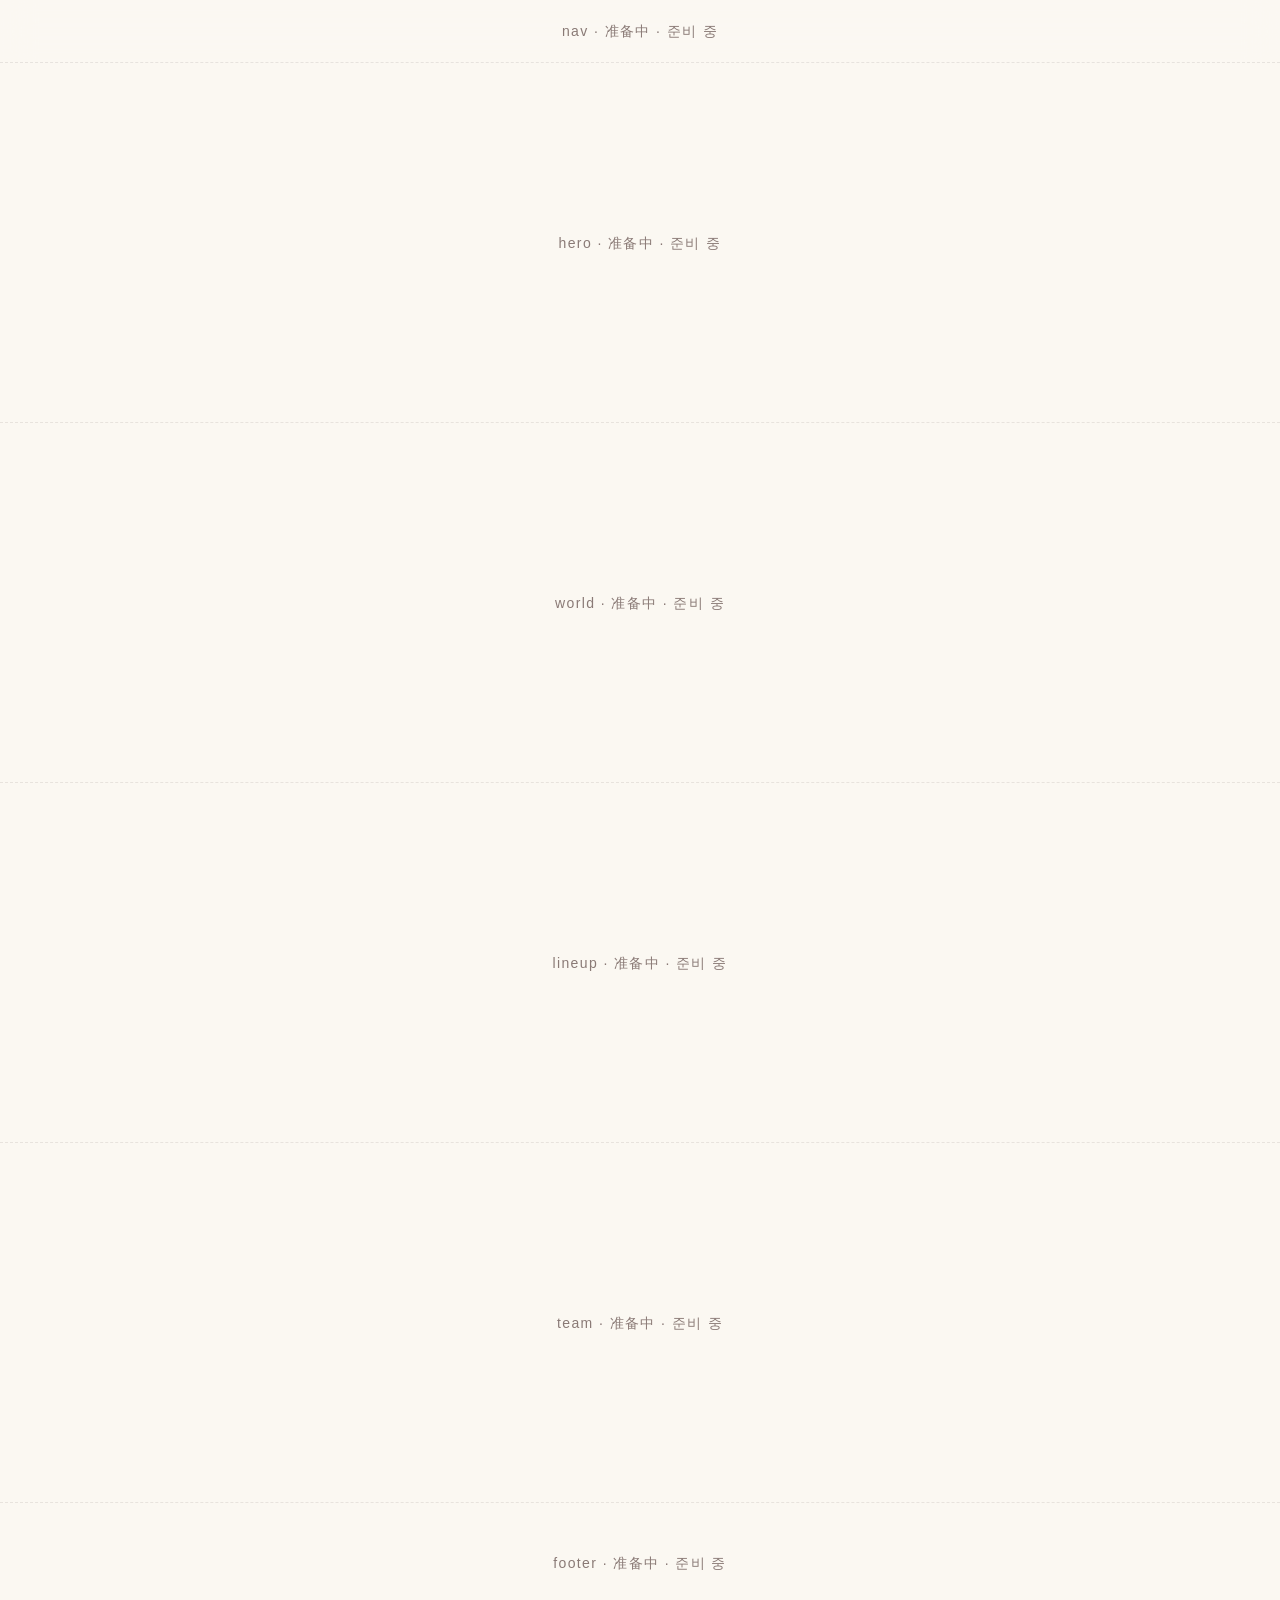
<file: index.html>
<!DOCTYPE html>
<!-- 负责人：王嘉诚（组长） · 团队世界页面骨架。每个区块由一个 js 文件填充，这里只留位置 -->
<html lang="zh-CN">
<head>
  <meta charset="UTF-8">
  <meta name="viewport" content="width=device-width, initial-scale=1">
  <title>奶油动物镇 · STUIDNULL</title>
  <meta name="description" content="从动物园里消失的动物们居住的小镇 · 동물원에서 사라진 동물들이 사는 작은 마을">
  <link rel="stylesheet" href="css/common.css">
</head>
<body>
  <!-- 顶部导航：由 js/nav.js 填充 -->
  <header id="nav" class="slot" data-slot="nav"></header>

  <main>
    <!-- 1. 首屏主视觉：由 js/hero.js 填充 -->
    <section id="hero" class="slot" data-slot="hero"></section>

    <!-- 2. 世界介绍：概念 · 世界规则 · 小镇日常 -->
    <section id="world" class="slot" data-slot="world"></section>

    <!-- 3. 角色阵容之门：由 js/lineup.js 填充 -->
    <section id="lineup" class="slot" data-slot="lineup"></section>

    <!-- 4. 团队介绍 -->
    <section id="team" class="slot" data-slot="team"></section>
  </main>

  <!-- 5. 页脚 -->
  <footer id="footer" class="slot" data-slot="footer"></footer>

  <script src="js/nav.js" defer></script>
  <script src="js/hero.js" defer></script>
  <script src="js/lineup.js" defer></script>
</body>
</html>
</file>
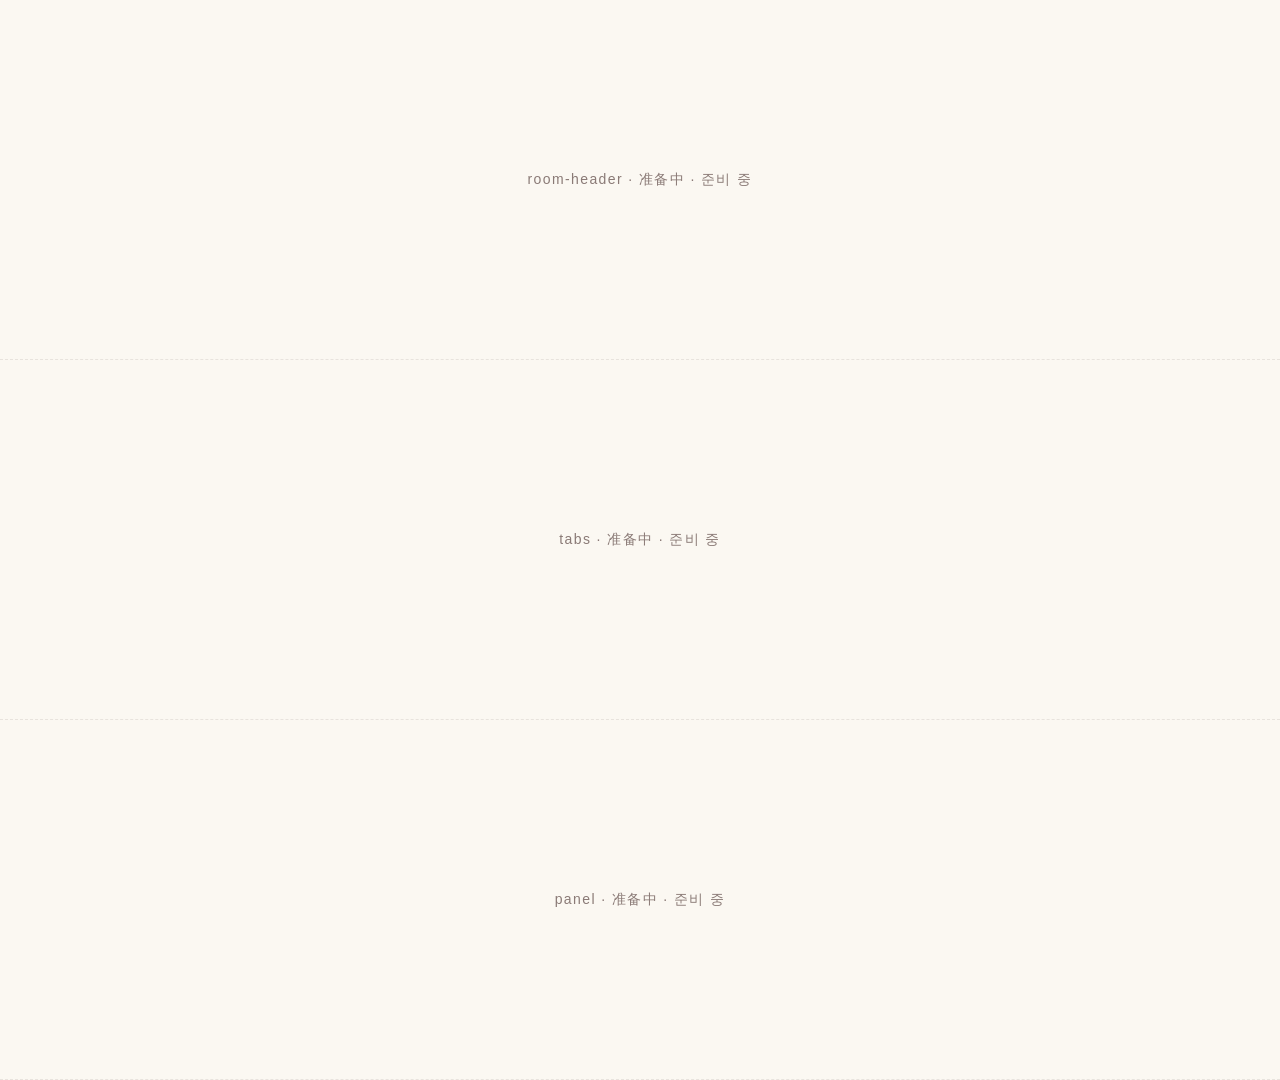
<file: characters/_template/index.html>
<!DOCTYPE html>
<!-- 负责人：王嘉诚（组长） · 角色房间模板。使用方法：把整个 _template/ 复制成 characters/[我的id]/，只改自己的副本 -->
<html lang="zh-CN">
<head>
  <meta charset="UTF-8">
  <meta name="viewport" content="width=device-width, initial-scale=1">
  <title>角色房间 · 奶油动物镇</title>
  <link rel="stylesheet" href="../../css/common.css">
  <link rel="stylesheet" href="./room.css">
</head>
<body>
  <!-- 房间头部：名字、口头禅、1 个头部交互 -->
  <header id="room-header" class="slot" data-slot="room-header"></header>

  <!-- 7 个标签页：没做好的显示「第 N 周公开」 -->
  <nav id="room-tabs" class="slot" data-slot="tabs"></nav>
  <main id="room-panel" class="slot" data-slot="panel"></main>
</body>
</html>
</file>
<file: css/common.css>
/* 负责人：王嘉诚（组长）
   设计令牌（Design Tokens）：全站共用的颜色、字体、圆角、间距。
   各房间只能「使用」这里的变量，不要在这里改别人的东西。 */

:root {
  /* —— 颜色：奶白 + 粉色为主，禁止大面积黑色 —— */
  --bg: #FBF8F2;          /* 页面底色：深夜柔和米白 */
  --surface: #FFFFFF;     /* 卡片 */
  --ink: #3A2A28;         /* 主文字（深奶茶棕，代替纯黑） */
  --ink-soft: #8A7A76;    /* 次要文字 */
  --pink: #F2B8B5;        /* 主粉色 */
  --pink-soft: #FBE4E1;   /* 浅粉 */
  --cream: #F4E5CA;       /* 奶油色 */
  --dusk: #7D8CA8;        /* 暮色蓝（世界观的深夜部分） */
  --line: rgba(58, 42, 40, .10);

  /* —— 字体 —— */
  --font: -apple-system, BlinkMacSystemFont, "PingFang SC", "Apple SD Gothic Neo",
          "Noto Sans SC", "Noto Sans KR", "Microsoft YaHei", "Malgun Gothic", sans-serif;

  /* —— 形状与间距 —— */
  --radius: 24px;
  --radius-sm: 14px;
  --gap: 16px;
  --gutter: 20px;
  --ease: cubic-bezier(.22, .61, .36, 1);
}

*, *::before, *::after { box-sizing: border-box; }
body { margin: 0; background: var(--bg); color: var(--ink); font-family: var(--font); line-height: 1.6; }
img { max-width: 100%; height: auto; display: block; }

/* —— 骨架阶段的空区块占位样式（区块做好后可删除 .slot 的占位文字） —— */
.slot { min-height: 40vh; padding: var(--gutter); border-bottom: 1px dashed var(--line); display: grid; place-items: center; }
.slot:empty::before { content: attr(data-slot) " · 准备中 · 준비 중"; color: var(--ink-soft); font-size: 14px; letter-spacing: .1em; }
#nav.slot { min-height: 56px; position: sticky; top: 0; background: rgba(251, 248, 242, .85); backdrop-filter: blur(16px); -webkit-backdrop-filter: blur(16px); z-index: 10; }
#footer.slot { min-height: 120px; }

@media (prefers-reduced-motion: reduce) {
  *, *::before, *::after { animation: none !important; transition: none !important; }
}
</file>
<file: characters/_template/room.css>
/* 负责人：王嘉诚（组长） · 房间样式模板。复制到自己的文件夹后，只改下面两个变量和自己的样式 */
:root {
  --accent: var(--pink);      /* 我的角色主色 */
  --room-bg: var(--bg);       /* 房间背景 */
}
body { background: var(--room-bg); }
</file>
